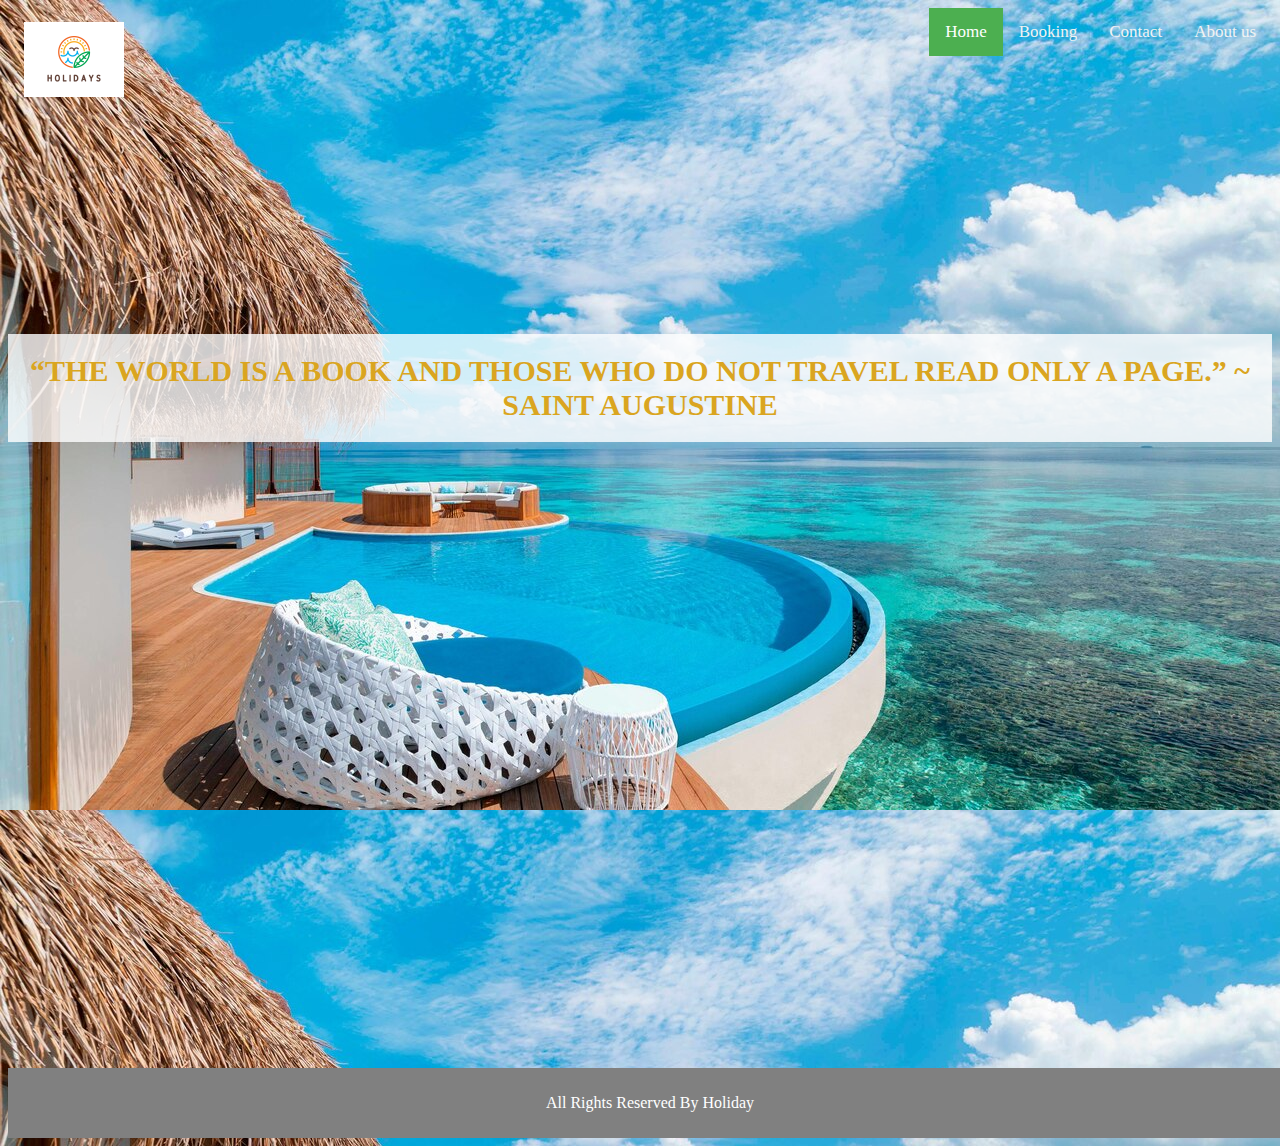
<file: index.html>
<!DOCTYPE html>
<html lang="en">
<head>
    <meta charset="UTF-8">
    <meta name="viewport" content="width=device-width, initial-scale=1.0">
    <title>Static Website</title>
    <link rel="stylesheet" href="css/style.css">
</head>
<body>
    <div class="topnav">
        <a href="About us.html">About us</a>
        <a href="contact.html">Contact</a>
        <a href="booking.html">Booking</a>
        <a class="active" href="index.html">Home</a>
        <a href="#" style="float: left;"><img src="737c7a4a853696b2895abe8230db6df2.png" style="width:100px; height:auto;object-fit:contain; background-color:white;"></a>
      </div>
      <br>
      <br>
      <br>
      <br><br><br><br><br><br><br><br><br><br><br><br><br><br>
      <div class='container1'>
        <div class='text1'><h1 style="font-size:30px;color:#DAA520;background: rgba(255, 255, 255, 0.8);padding:20px;">“THE WORLD IS A BOOK AND THOSE WHO DO NOT TRAVEL READ ONLY A PAGE.” ~ SAINT AUGUSTINE</h1></div>
        </div>
        <br><br><br><br><br><br><br><br><br><br><br><br><br>
        <div style="text-align: center;background-color:#808080;width: 100%;padding:10px; box-sizing: inherit;">
            <p style="color:white">All Rights Reserved By Holiday</p>
        </div>
      
    
    <style>
        body {
          background-image: url('mlewh-wow-oceanhaven-1800-hor-wide.jpg');
        }
        </style>
    
</body>
</html>
</file>
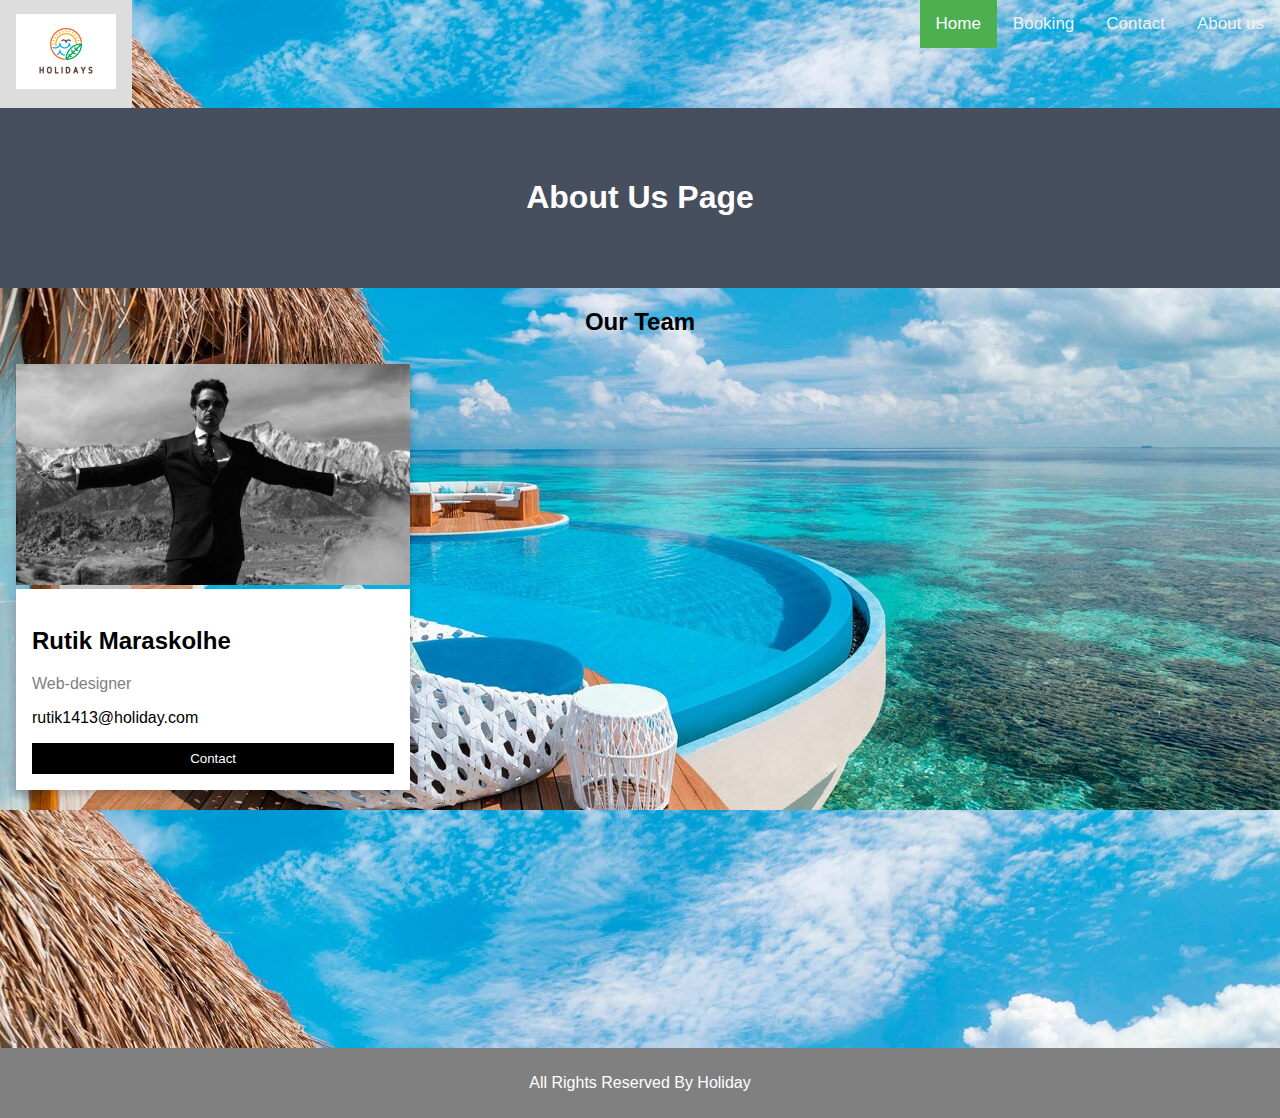
<file: About us.html>
<!DOCTYPE html>
<html lang="en">
<head>
    <meta charset="UTF-8">
    <meta name="viewport" content="width=device-width, initial-scale=1.0">
    <title>Static Website</title>
    <link rel="stylesheet" href="css/style.css">
    <style>
      body {
  font-family: Arial, Helvetica, sans-serif;
  margin: 0;
}

html {
  box-sizing: border-box;
}

*, *:before, *:after {
  box-sizing: inherit;
}

.column {
  float: left;
  width: 33.3%;
  margin-bottom: 16px;
  padding: 0 8px;
}

.card {
  box-shadow: 0 4px 8px 0 rgba(0, 0, 0, 0.2);
  margin: 8px;
}

.about-section {
  padding: 50px;
  text-align: center;
  background-color: #474e5d;
  color: white;
}

.container {
  padding: 0 16px;
  background-color: white;
}

.container::after, .row::after {
  content: "";
  clear: both;
  display: table;
}

.title {
  color: grey;
}

.button {
  border: none;
  outline: 0;
  display: inline-block;
  padding: 8px;
  color: white;
  background-color: #000;
  text-align: center;
  cursor: pointer;
  width: 100%;
}

.button:hover {
  background-color: #555;
}

@media screen and (max-width: 650px) {
  .column {
    width: 100%;
    display: block;
  }
}
    </style>
</head>
<body>
    <div class="topnav">
        <a href="About us.html">About us</a>
        <a href="contact.html">Contact</a>
        <a href="booking.html">Booking</a>
        <a class="active" href="index.html">Home</a>
        <a href="#" style="float: left;"><img src="737c7a4a853696b2895abe8230db6df2.png" style="width:100px; height:auto;object-fit:contain; background-color:white;"></a>
      </div>
      <br>
      <br>
      <br>
      <br>
      <br>
      <br>
    
    <style>
        body {
          background-image: url('mlewh-wow-oceanhaven-1800-hor-wide.jpg');
        }
        </style>
        <div class="about-section">
          <h1>About Us Page</h1>
          
        </div>
        
        <h2 style="text-align:center">Our Team</h2>
        <div class="row">
          <div class="column">
            <div class="card">
              <img src="wp1658122.jpg" alt="Rutik Maraskolhe" style="width:100%">
              <div class="container">
                <br>
                <h2>Rutik Maraskolhe</h2>
                <p class="title">Web-designer</p>
                <p>rutik1413@holiday.com</p>
                <p><button class="button">Contact</button></p>
              </div>
            </div>
          </div>
        
          
        </div>
        <br><br><br><br><br><br><br><br><br><br><br><br><br>
        <div style="text-align: center;background-color:#808080;width: 100%;padding:10px; box-sizing: inherit;">
            <p style="color:white">All Rights Reserved By Holiday</p>
        </div>
        
    
</body>
</html>
</file>
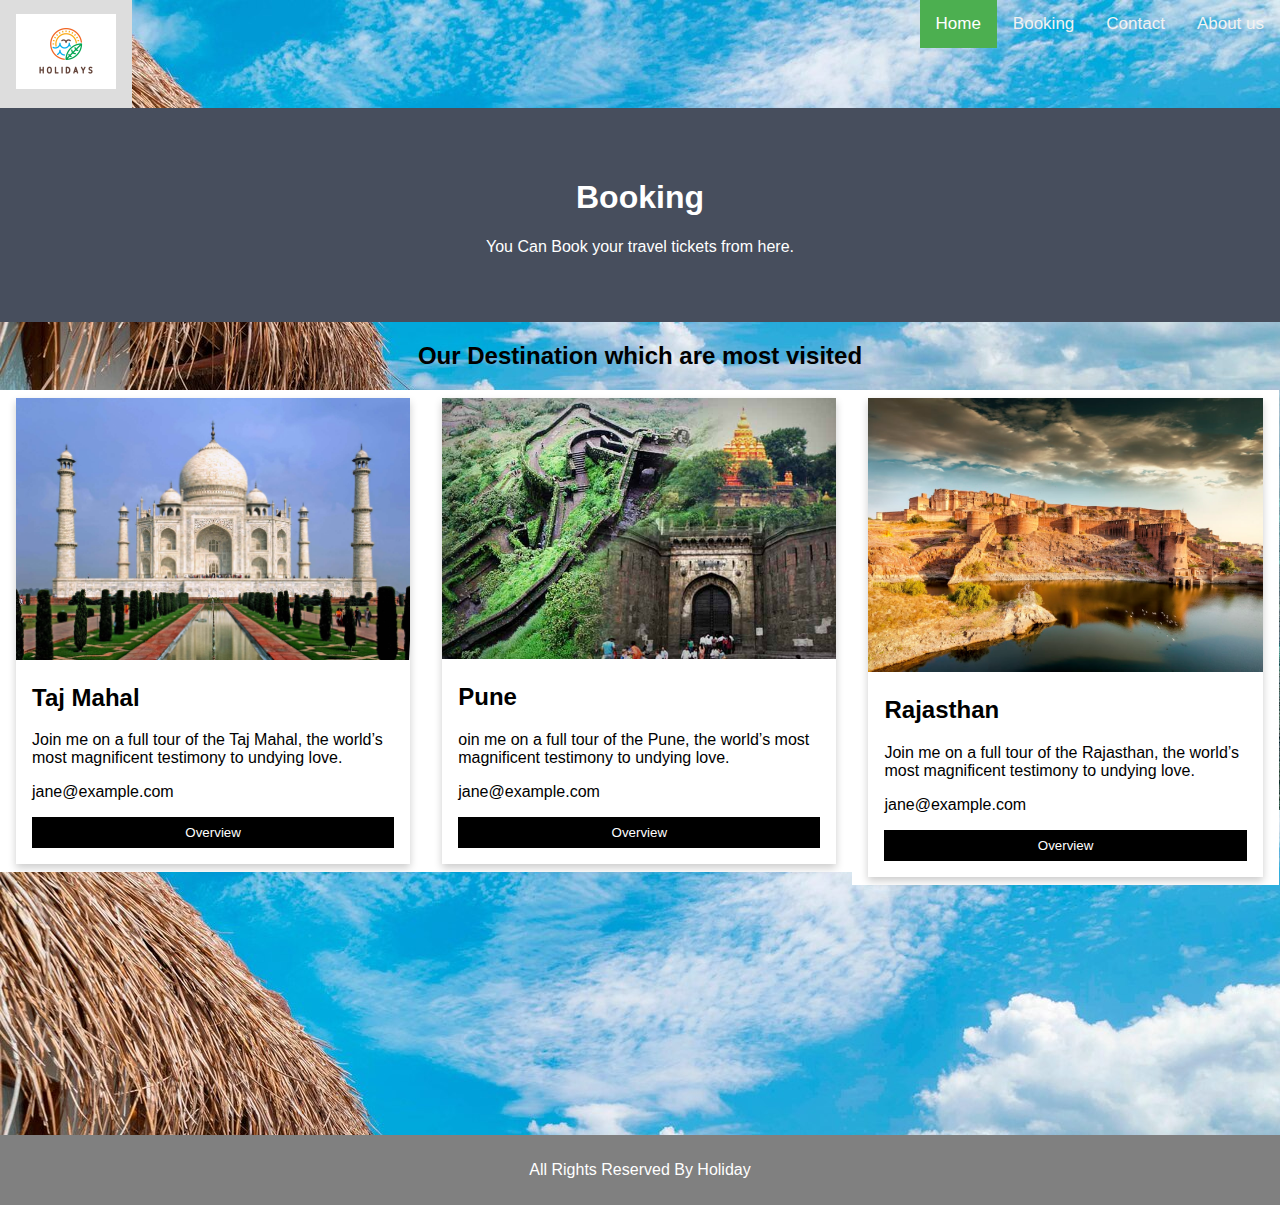
<file: booking.html>
<!DOCTYPE html>
<html lang="en">
<head>
    <meta charset="UTF-8">
    <meta name="viewport" content="width=device-width, initial-scale=1.0">
    <title>Static Website</title>
    <link rel="stylesheet" href="css/style.css">
    <style>
      body {
  font-family: Arial, Helvetica, sans-serif;
  margin: 0;
}

html {
  box-sizing: border-box;
}

*, *:before, *:after {
  box-sizing: inherit;
}

.column {
  float: left;
  width: 33.3%;
  margin-bottom: 16px;
  background-color: white;
  padding: 0 8px;
}

.card {
  box-shadow: 0 4px 8px 0 rgba(0, 0, 0, 0.2);
  margin: 8px;
}

.about-section {
  padding: 50px;
  text-align: center;
  background-color: #474e5d;
  color: white;
}

.container {
  padding: 0 16px;
}

.container::after, .row::after {
  content: "";
  clear: both;
  display: table;
}

.title {
  color: grey;
}

.button {
  border: none;
  outline: 0;
  display: inline-block;
  padding: 8px;
  color: white;
  background-color: #000;
  text-align: center;
  cursor: pointer;
  width: 100%;
}

.button:hover {
  background-color: #555;
}

@media screen and (max-width: 650px) {
  .column {
    width: 100%;
    display: block;
  }
}
    </style>
</head>
<body>
  <div class="topnav">
    <a href="About us.html">About us</a>
    <a href="contact.html">Contact</a>
    <a href="booking.html">Booking</a>
    <a class="active" href="index.html">Home</a>
    <a href="#" style="float: left;"><img src="737c7a4a853696b2895abe8230db6df2.png" style="width:100px; height:auto;object-fit:contain; background-color:white;"></a>
  </div>
      <br>
      <br>
      <br>
      <br>
      <br>
      <br>
    
    <style>
        body {
          background-image: url('mlewh-wow-oceanhaven-1800-hor-wide.jpg');
        }
        </style>
        <div class="about-section">
          <h1>Booking</h1>
          <p>You Can Book your travel tickets from here.</p>
        </div>
        
        <h2 style="text-align:center">Our Destination which are most visited</h2>
        <div class="row">
          <div class="column">
            <div class="card">
              <img src="Taj-Mahal-Agra-India.jpg" alt="Taj Mahal" style="width:100%">
              <div class="container">
                <h2>Taj Mahal</h2>
                <p>Join me on a full tour of the Taj Mahal, the world’s most magnificent testimony to undying love.</p>
                <p>jane@example.com</p>
                <a href='https://www.youtube.com/watch?v=49HTIoCccDY' target="_blank">
                  <p><button class="button">Overview</button></p>
                  </a>
              </div>
            </div>
          </div>
        
          <div class="column">
            <div class="card">
              <img src="top-22-paces-to-visit-in-pune-20161024052350.jpg" alt="Pune" style="width:100%">
              <div class="container">
                <h2>Pune</h2>
                <p>oin me on a full tour of the Pune, the world’s most magnificent testimony to undying love.</p>
                <p>jane@example.com</p>
                <a href='https://www.youtube.com/watch?v=oXLrwDfPYEY' target="_blank">
                  <p><button class="button">Overview</button></p>
                  </a>
              </div>
            </div>
          </div>
        
        
          <div class="column">
            <div class="card">
              <img src="Rajasthan-Itinerary-cover.jpeg" alt="Rajasthan" style="width:100%">
              <div class="container">
                <h2>Rajasthan</h2>
                <p>Join me on a full tour of the Rajasthan, the world’s most magnificent testimony to undying love.</p>
                <p>jane@example.com</p>
                <a href='https://www.youtube.com/watch?v=_naxKSSun2I' target="_blank">
                  <p><button class="button">Overview</button></p>
                  </a>
              </div>
            </div>
          </div>
        
        </div>
        <br><br><br><br><br><br><br><br><br><br><br><br><br>
        <div style="text-align: center;background-color:#808080;width: 100%;padding:10px; box-sizing: inherit;">
            <p style="color:white">All Rights Reserved By Holiday</p>
        </div>

        
    
</body>
</html>
</file>
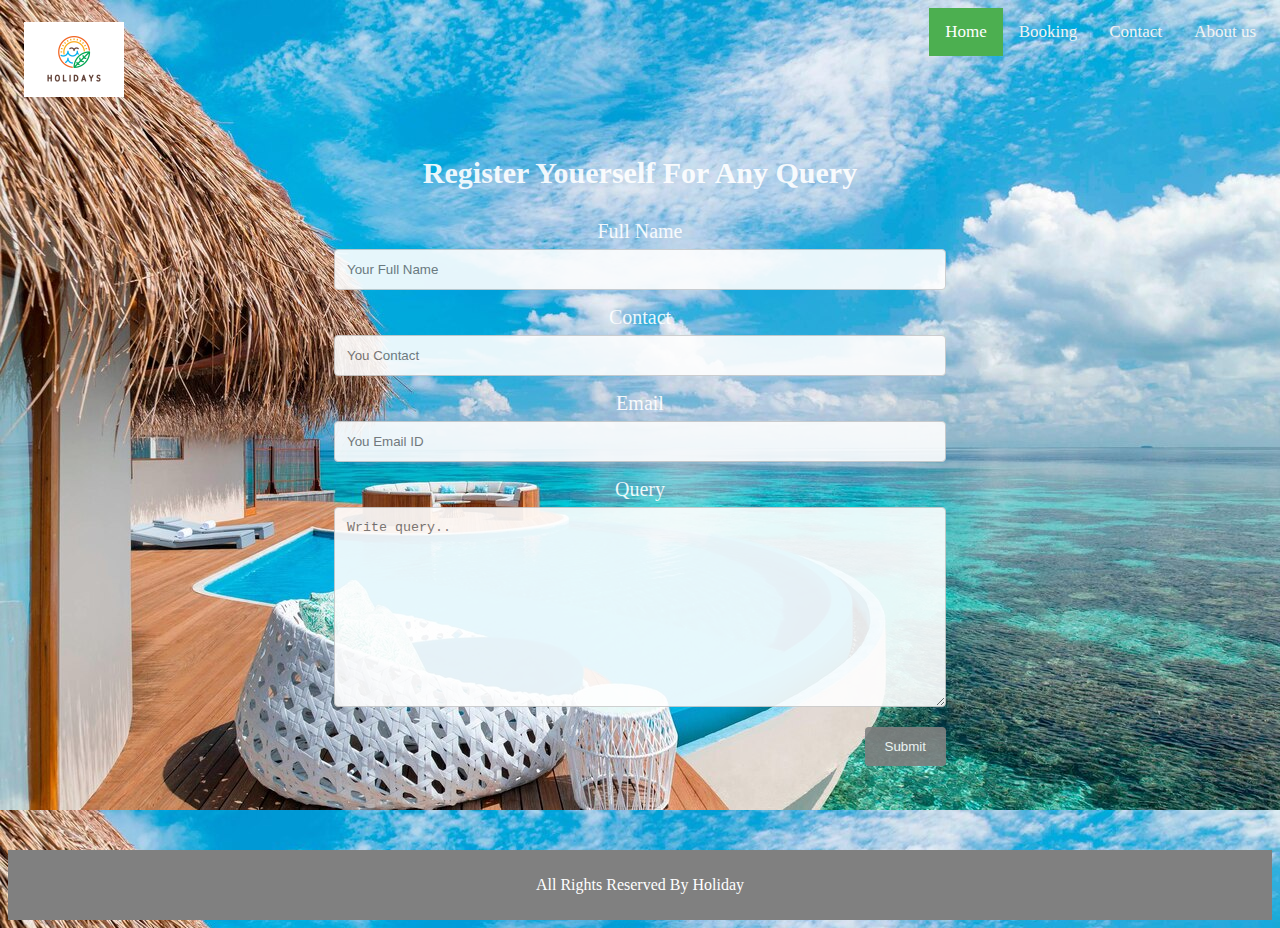
<file: contact.html>
<!DOCTYPE html>
<html lang="en">
<head>
    <meta charset="UTF-8">
    <meta name="viewport" content="width=device-width, initial-scale=1.0">
    <title>Static Website</title>
    <link rel="stylesheet" href="css/style.css">
</head>
<style>
    html {
  box-sizing: border-box;
}

*, *:before, *:after {
  box-sizing: inherit;
}



.container {
  padding: 0 16px;
}

.container::after, .row::after {
  content: "";
  clear: both;
  display: table;
}

.title {
  color: grey;
}

.button {
  border: none;
  outline: 0;
  display: inline-block;
  padding: 8px;
  color: white;
  background-color: #000;
  text-align: center;
  cursor: pointer;
  width: 100%;
  border-radius: 5px;
}

.button:hover {
  background-color: #555;
}

.container1 {
  border-radius: 5px;
  padding: 20px;
  opacity: 0.9;
}

input[type=text], select, textarea {
  width: 100%; 
  padding: 12px; 
  border: 1px solid #ccc; 
  border-radius: 4px; 
  box-sizing: border-box; 
  margin-top: 6px; 
  margin-bottom: 16px; 
  resize: vertical;
}


input[type=submit] {
  background-color: #808080;
  color: white;
  padding: 12px 20px;
  border: none;
  border-radius: 4px;
  cursor: pointer;
}

.container1 label{
  color: white;
  font-size: 20px;
}

.grid-container1{
display: grid;
grid-template-columns: 50%;
grid-template-rows: auto;
grid-gap:10px;
justify-content: center;
}

input[type=submit]:hover {
  background-color: #A9A9A9;
}
</style>
<body>
    <div class="topnav">
        <a href="About us.html">About us</a>
        <a href="contact.html">Contact</a>
        <a href="booking.html">Booking</a>
        <a class="active" href="index.html">Home</a>
        <a href="#" style="float: left;"><img src="737c7a4a853696b2895abe8230db6df2.png" style="width:100px; height:auto;object-fit:contain; background-color:white;"></a>
      </div>
      <br><br><br><br><br><br>
      <div class="container1">
        <div class="grid-container1" id="form">
        <div>
            <h1 style="font-size: 30px;color:white; text-align:center;">Register Youerself For Any Query</h1>
        </div>
          <form>
        <div>
            <label for="fname">Full Name</label>
            <input type="text" id="fname" name="fname" placeholder="Your Full Name">
        </div>
        <div>
            <label for="contact">Contact</label>
            <input type="text" id="contact" name="contact" placeholder="You Contact">
        </div>
        <div>
            <label for="email">Email</label>
            <input type="text" id="email" name="email" placeholder="You Email ID">
        </div>
        <div>
            <label for="query">Query</label>
            <textarea id="query" name="query" placeholder="Write query.." style="height:200px"></textarea>
        </div>
        <div style="text-align: right;">
            <input type="submit" value="Submit" onclick="alert('Registered Successfully!')">
        </div>
          </form>
        
        </div>
        
        </div> 
        <br><br><br><br><br><br><br><br><br><br><br><br><br>
        <div style="text-align: center;background-color:#808080;width: 100%;padding:10px; box-sizing: inherit;">
            <p style="color:white">All Rights Reserved By Holiday</p>
        </div>
     
      
    
    <style>
        body {
          background-image: url('mlewh-wow-oceanhaven-1800-hor-wide.jpg');
        }
        </style>
    
</body>
</html>
</file>
<file: css/style.css>
<style>
body {
  background-image: url('mlewh-wow-oceanhaven-1800-hor-wide.jpg');
  background-repeat: no-repeat;
  background-attachment: fixed; 
  background-size: cover;
}
</style>

.topnav {
    background-color: #333;
    overflow: hidden;
  }
  
  
  .topnav a {
    float: right;
    color: #f2f2f2;
    text-align: center;
    padding: 14px 16px;
    text-decoration: none;
    font-size: 17px;
  }
  
  
  .topnav a:hover {
    background-color: #ddd;
    color: black;
  }
  
  
  .topnav a.active {
    background-color: #4CAF50;
    color: white;
  }
  .container1{
		position: relative;
		text-align: center;
		color: white;
		  
 
  height: 500px;
  background-position: center;
  background-repeat: no-repeat;
  background-size: cover;
  position: relative;
	}
</file>
